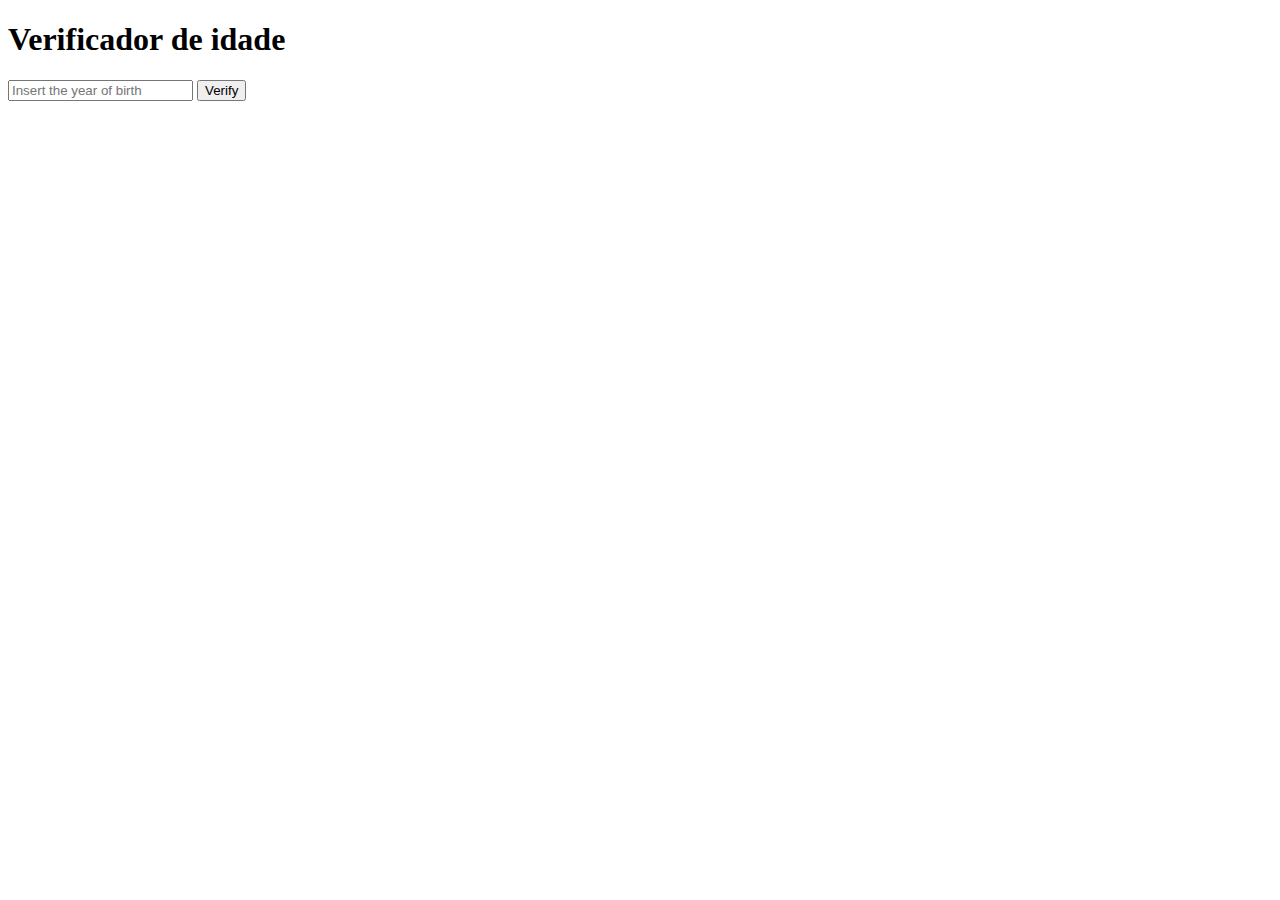
<file: Agevheacker/index.html>
<!DOCTYPE html>
<html lang="en">
<head>
    <meta charset="UTF-8">
    <meta http-equiv="X-UA-Compatible" content="IE=edge">
    <meta name="viewport" content="width=device-width, initial-scale=1.0">
    <title>Document</title>
    <script src="functions.js"></script>
</head>
<h1>Verificador de idade</h1>
    <input type="number" id="clientBirth" placeholder="Insert the year of birth">
    <button onclick="checkMajority()"> Verify</button>
    <br>
    <h2 id="result"></h2>
    <p id="clientAge"></p>
<body>
    
</body>
</html>
</file>
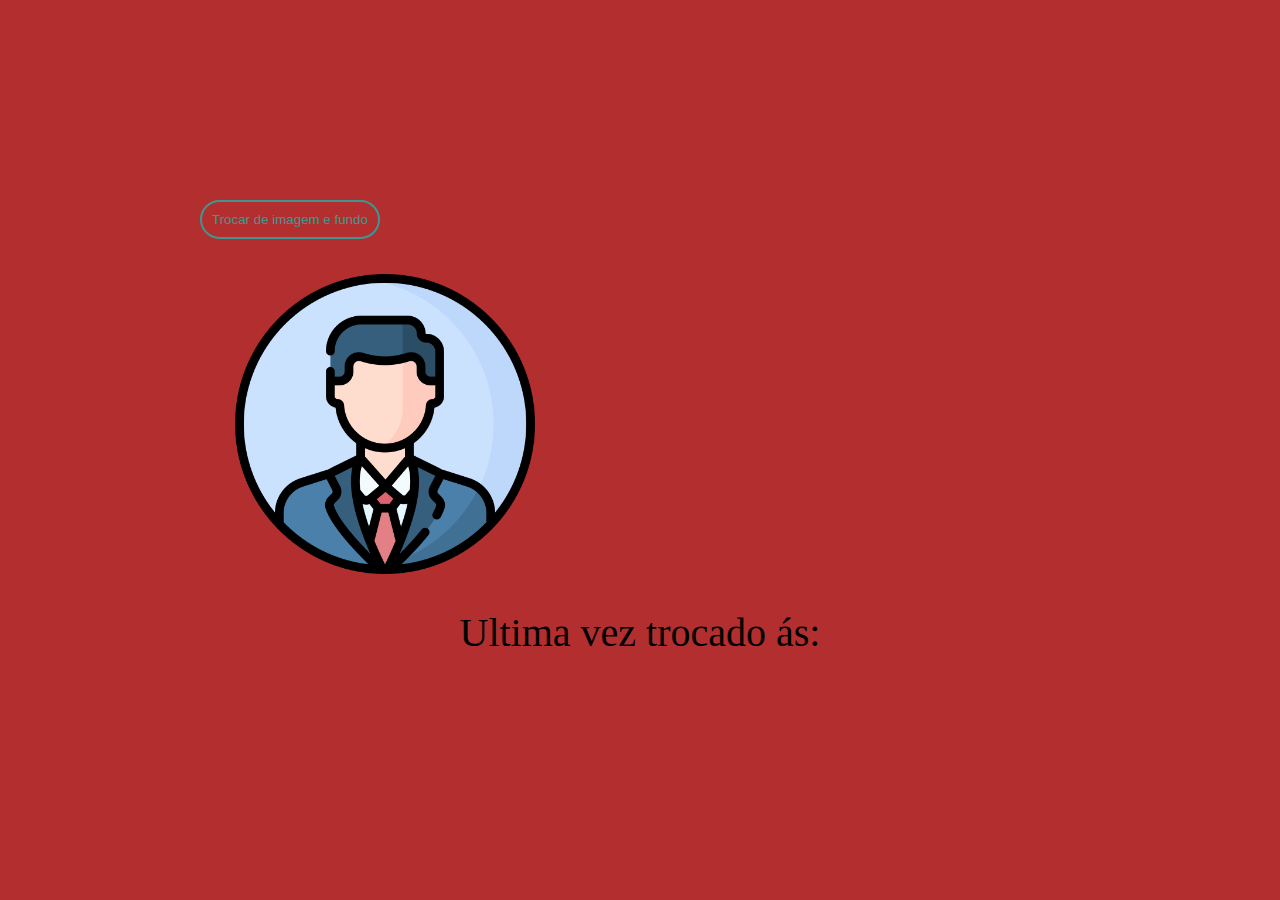
<file: changePic/index.html>
<!DOCTYPE html>
<html lang="en" class="light">
<head>
    <meta charset="UTF-8">
    <meta http-equiv="X-UA-Comptible" content="IE=edge">
    <meta name="viewport" content="width=device-width, initial-scale=1.0">
    <title>Troca de Perfil</title>
    <link rel="stylesheet" href="style.css">
    <script src="script.js"></script>
    
</head>
<body>
  
    <button id="btnStyle" onclick="changeimage()"> Trocar de imagem e fundo</button>
    <div class="wrap-image">
        <img src="./imagem/pic1.png" alt="Perfil" id="profile" width="370px" height="auto">
    </div>
    <p id="colortxt">Ultima vez trocado ás: <span id="data"></span> </p>
</body>
</html>
</file>
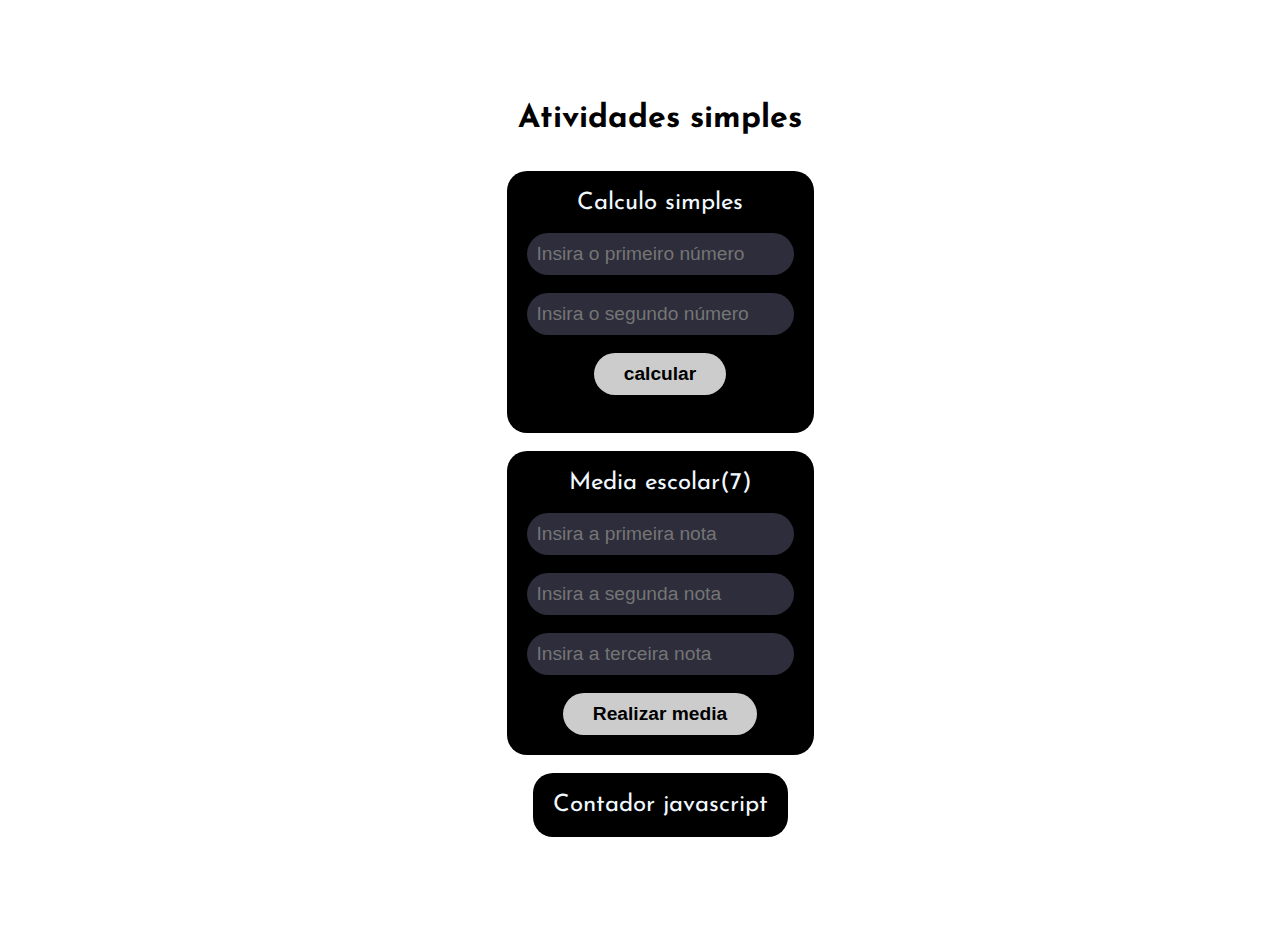
<file: Simple/index.html>
<!DOCTYPE html>
<html lang="en">
<head>
    <meta charset="UTF-8">
    <meta http-equiv="X-UA-Compatible" content="IE=edge">
    <meta name="viewport" content="width=device-width, initial-scale=1.0">
    <title>Atividade simples</title>
    <link rel="preconnect" href="https://fonts.googleapis.com">
    <link rel="preconnect" href="https://fonts.gstatic.com" crossorigin>
    <link href="https://fonts.googleapis.com/css2?family=Josefin+Sans:ital,wght@0,100..700;1,100..700&family=PT+Sans+Caption:wght@400;700&display=swap" rel="stylesheet">    
    <link rel="stylesheet" href="style.css">
</head>

<body>
    <h1>Atividades simples</h1>
    <main>
<section>

    <h2>Calculo simples</h2>
    
    <input type="number" id="num1" placeholder="Insira o primeiro número">
    <input type="number" id="num2" placeholder="Insira o segundo número">
    <button class="btn1" onclick="calcular()">calcular</button>
    <p id="res"></p>
</section>

<section >

    <h2>Media escolar(7)</h2>
    <input type="number" id="nota1" placeholder="Insira a primeira nota">
    <input type="number" id="nota3" placeholder="Insira a segunda nota">
    <input type="number" id="nota3" placeholder="Insira a terceira nota">
    <button class="btn1" onclick="Media()">Realizar media</button>
</section>
<section>

<h2>Contador javascript</h2>

</section>

    </main>

        <script src="script.js"></script>
</body>
</html>
</file>
<file: changePic/style.css>
*{
    margin: 0;
    padding: 0;

}
body{
    padding: 200px;    
    
}
.light{
    background: rgb(179, 47, 47);
}
html{
    background:rgb(33, 75, 214);
}

.wrap-image{
    align-items: center;
    justify-content: center;
    display: flex;
    border-radius: 100%;
  
      width: 370px;
      height:  370px;
      overflow: hidden;
      
}

#profile{
    position: absolute;
    width: 300px;
    height: 300px;
    transition: all 200ms linear;
}
#profile:hover{
    transform: scale(1.1);
    transition: all 200ms linear;
}

#colortxt{

    font-size: 40px;
    align-items: center;
    justify-content: center;
    display: flex;


}
#btnStyle{
    background: none;
    border: 2px solid lightseagreen;
    color:lightseagreen;
    padding: 10px;
    border-radius: 999px;
    opacity: 0.8;
}
</file>
<file: Simple/style.css>
*{
    padding: 0;
    margin: 0;
}

body{
    display: flex;
    flex-direction: column;
    align-items: center;
    justify-content: center;
    padding: 20px;
    width: 100vw;
    height: 100vh;
    font-family: "Josefin Sans", sans-serif;
    gap: 4vh;
}
main{
    display: flex;
    flex-direction: column;
    align-items: center;
    justify-content: center;
    gap: 2vh;

}

h1{

    font-weight: 900;

}
h2{

    font-weight: 400;

}
section{
    display: flex;
    flex-direction: column;
    align-items: center;
    justify-content: center;
    gap: 2vh;
    background-color:black;
    color: aliceblue;
    border-radius: 20px;
    padding:20px;


}

input{
    background-color: rgb(45, 45, 59);
    color: white;
    border:none;
    padding:10px;
    border-radius: 999px;
    font-size: 1.2rem;
}
.btn1{
    background-color: #ffff;
    color: black;
    border:none;
    padding: 10px 30px;
    border-radius: 999px;
    font-size: 1.2rem;
    opacity: 0.8;
    font-weight: 700;
}
.btn1:hover{
    cursor: pointer;
    opacity:1;

}
</file>
